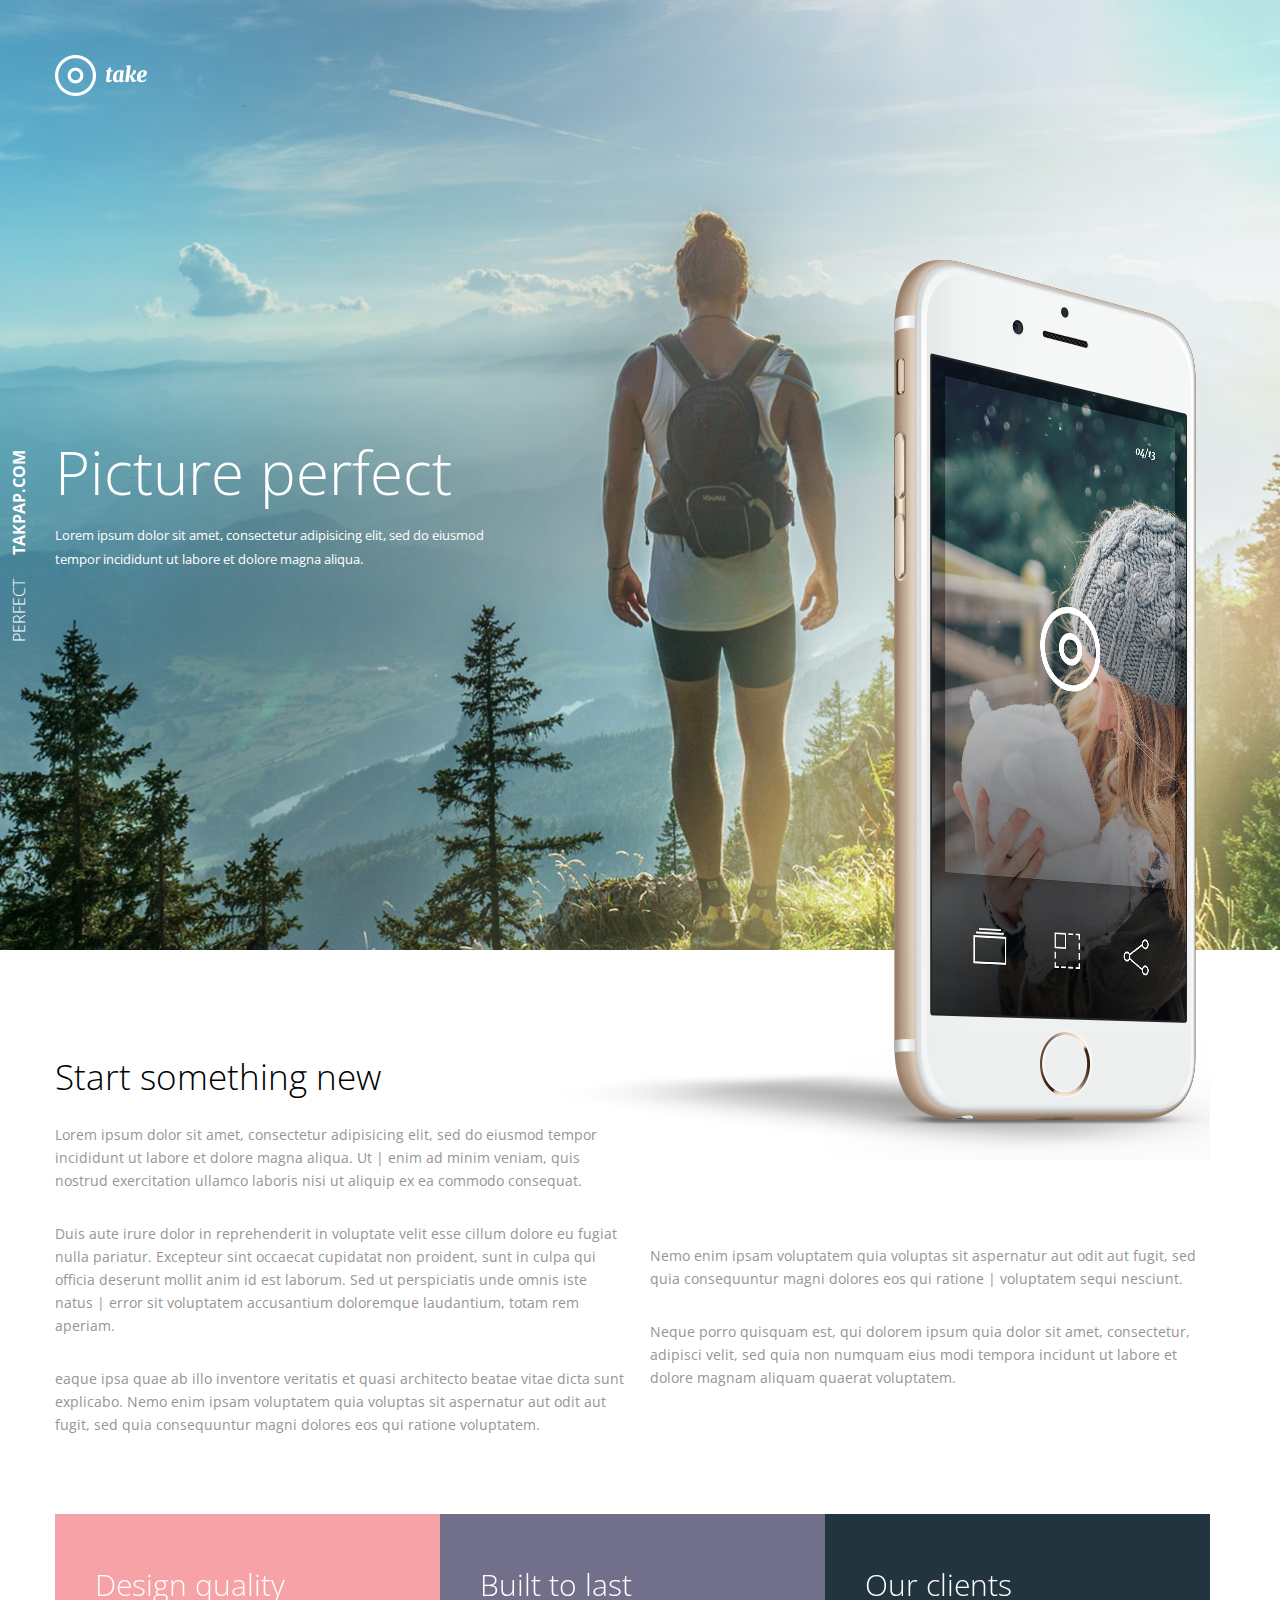
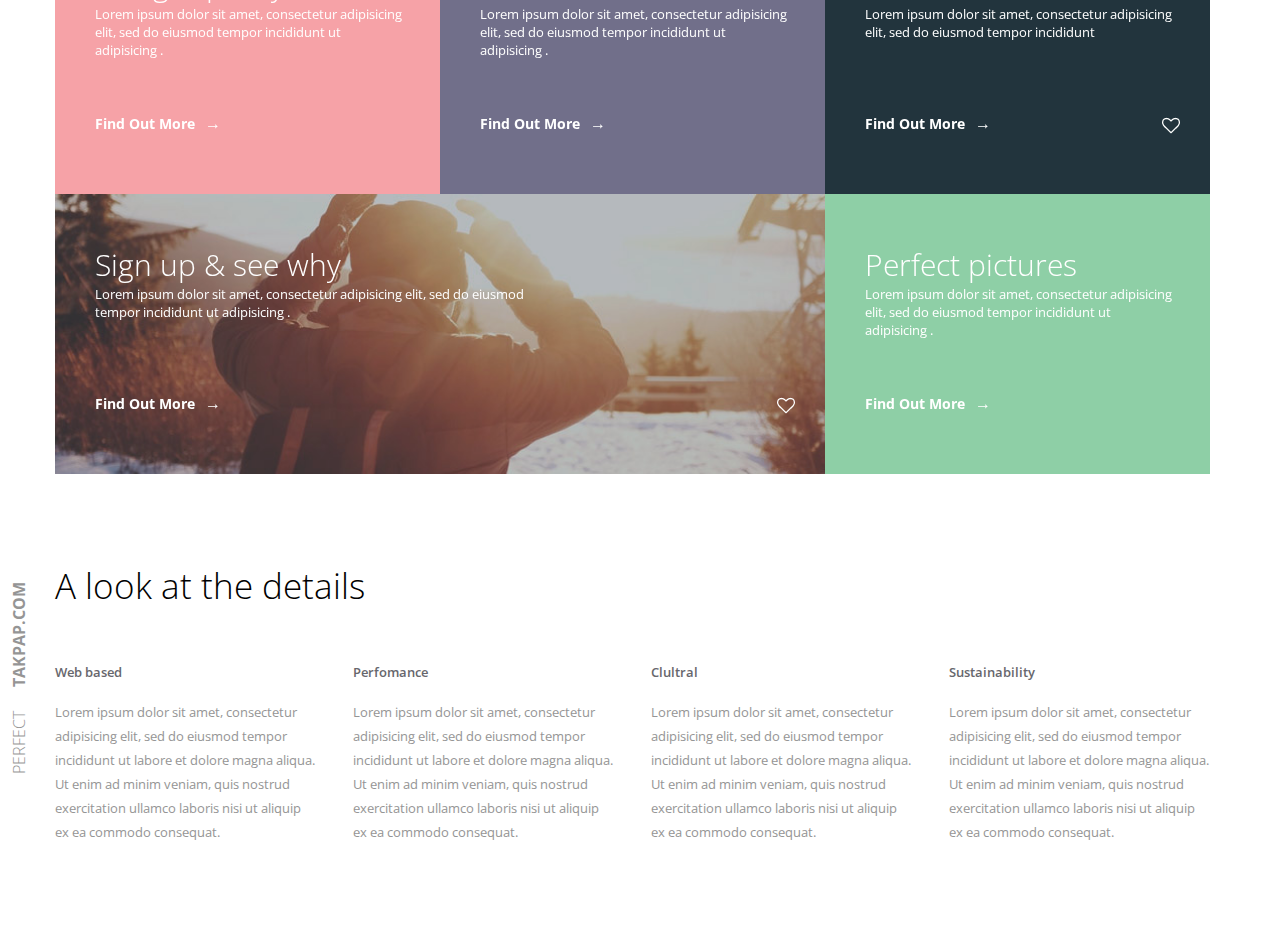
<file: index.html>
<!DOCTYPE html>
<html class="page-index" lang="en">
  <head>
    <meta charset="utf-8">
    <meta http-equiv="X-UA-Compatible" content="IE=edge">
    <meta name="viewport" content="width=device-width">
    <title>
    </title>
    <link rel="stylesheet" href="css/main.css?v=1505199512481">
    <link rel="stylesheet" href="https://fonts.googleapis.com/css?family=Open+Sans:300,400">
  </head>
  <body>
    <div class="header">
      <div class="perfect__site">
        <p class="perfect__desc">perfect <span>takpap.com</span></p>
      </div>
      <div class="row">
        <div class="logo"><a href="#"><img src="images/logo.png"></a></div>
        <div class="header__info">
          <p class="header__title">Picture perfect	</p><span class="header__desc">
             Lorem ipsum dolor sit amet, consectetur adipisicing elit, sed do eiusmod <br/> 
            tempor incididunt ut labore et dolore magna aliqua. </span>
        </div>
        <div class="header__iphone"></div>
      </div>
    </div>
    <div class="description"> 
      <div class="row"> 
        <div class="description__about">
          <div class="description__title">Start something new </div>
          <div class="description__text">
            <div class="col-md-6"> 
              <p>Lorem ipsum dolor sit amet, consectetur adipisicing elit, sed do eiusmod tempor incididunt ut labore et dolore magna aliqua. Ut  | enim ad minim veniam, quis nostrud exercitation ullamco laboris nisi ut aliquip ex ea commodo consequat.   	</p>
              <p>
                 Duis aute irure dolor in reprehenderit in voluptate velit esse cillum dolore eu fugiat nulla pariatur. Excepteur sint occaecat 
                cupidatat non proident, sunt in culpa qui officia deserunt mollit anim id est laborum. Sed ut perspiciatis unde omnis iste natus | error sit voluptatem accusantium doloremque laudantium, totam rem aperiam.
              </p>
              <p>
                 eaque ipsa quae ab illo inventore veritatis et quasi architecto beatae vitae dicta sunt explicabo. Nemo enim ipsam voluptatem 
                quia voluptas sit aspernatur aut odit aut fugit, sed quia consequuntur magni dolores eos qui ratione voluptatem.
              </p>
            </div>
            <div class="col-md-6 collumn"> 
              <p>
                 Nemo enim ipsam voluptatem quia voluptas sit aspernatur aut odit aut fugit, sed quia consequuntur magni dolores eos qui ratione | voluptatem sequi nesciunt. </p>
              <p>
                 Neque porro quisquam est, qui dolorem ipsum quia dolor sit amet, consectetur, adipisci velit, sed quia non numquam eius modi 
                tempora incidunt ut labore et dolore magnam aliquam quaerat voluptatem.
              </p>
            </div>
          </div>
        </div>
        <div class="description__gallery">
          <div class="description__design">
            <div class="gallery__title">Design quality</div>
            <p class="gallery__description">
               Lorem ipsum dolor sit amet, consectetur adipisicing elit, sed do eiusmod tempor incididunt ut adipisicing .<a class="gallery__more" href="#">Find Out More <i class="description__arow"> → </i> 	</a></p>
          </div>
          <div class="description__build">	
            <div class="gallery__title">Built to last</div>
            <p class="gallery__description">
               Lorem ipsum dolor sit amet, consectetur adipisicing elit, sed do eiusmod tempor incididunt ut adipisicing .<a class="gallery__more" href="#">Find Out More  <i class="description__arow"> → </i> 	</a></p>
          </div>
          <div class="description__clients">	
            <div class="gallery__title">Our clients </div>
            <p class="gallery__description">
               Lorem ipsum dolor sit amet, consectetur adipisicing elit, sed do eiusmod tempor incididunt <a class="gallery__more" href="#">Find Out More  <i class="description__arow"> → </i> 	</a><i class="description__heart"> </i>	</p>
          </div>
          <div class="description__sign">	
            <div class="gallery__title">Sign up & see why </div>
            <p class="gallery__description">
               Lorem ipsum dolor sit amet, consectetur adipisicing elit, sed do eiusmod tempor incididunt ut adipisicing .<a class="gallery__more" href="#">Find Out More  <i class="description__arow"> → </i> </a><i class="description__heart"> </i>	</p>
          </div>
          <div class="description__perfect"> 	
            <div class="gallery__title">Perfect pictures</div>
            <p class="gallery__description">
               Lorem ipsum dolor sit amet, consectetur adipisicing elit, sed do eiusmod tempor incididunt ut adipisicing .<a class="gallery__more" href="#">Find Out More  <i class="description__arow"> → </i> 	</a></p>
          </div>
        </div>
        <div class="description__details"> 
          <div class="description__title">A look at the details </div>
          <div class="description__row">
            <div class="description__detail"> 
              <p class="description__titl">Web based</p>
              <p class="description__text">
                 Lorem ipsum dolor sit amet, consectetur adipisicing elit, sed do eiusmod tempor incididunt ut labore et dolore magna aliqua. Ut 
                enim ad minim veniam, quis nostrud exercitation ullamco laboris nisi ut aliquip ex ea commodo consequat. 			
              </p>
            </div>
            <div class="description__detail"> 
              <p class="description__titl">Perfomance</p>
              <p class="description__text">
                		Lorem ipsum dolor sit amet, consectetur adipisicing elit, sed do eiusmod tempor incididunt ut labore et dolore magna aliqua. Ut 
                enim ad minim veniam, quis nostrud exercitation ullamco laboris nisi ut aliquip ex ea commodo consequat. 	
              </p>
            </div>
            <div class="description__detail"> 
              <p class="description__titl">Clultral</p>
              <p class="description__text">
                					 			Lorem ipsum dolor sit amet, consectetur adipisicing elit, sed do eiusmod tempor incididunt ut labore et dolore magna aliqua. Ut 
                enim ad minim veniam, quis nostrud exercitation ullamco laboris nisi ut aliquip ex ea commodo consequat. 						
              </p>
            </div>
            <div class="description__detail"> 
              <p class="description__titl">Sustainability</p>
              <p class="description__text">
                					 Lorem ipsum dolor sit amet, consectetur adipisicing elit, sed do eiusmod tempor incididunt ut labore et dolore magna aliqua. Ut 
                enim ad minim veniam, quis nostrud exercitation ullamco laboris nisi ut aliquip ex ea commodo consequat. 						
              </p>
            </div>
          </div>
        </div>
      </div>
      <div class="perfect__site">
        <p class="perfect__desc">perfect <span>takpap.com															</span></p>
      </div>
    </div>
    <script src="js/vendor.js?v=1505199512482"></script>
    <script src="js/main.js?v=1505199512482"></script>
  </body>
</html>
</file>
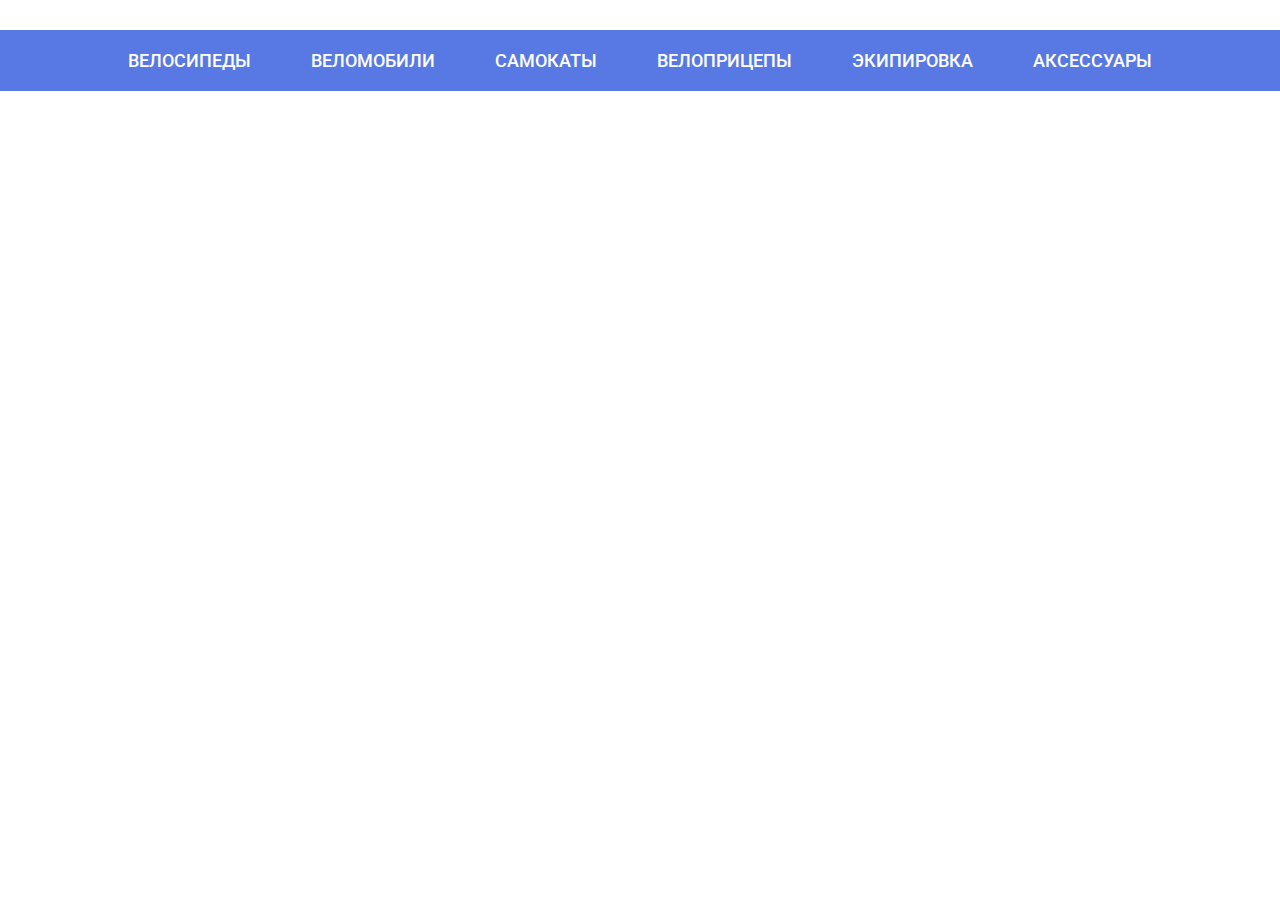
<file: dp/index.html>
<!DOCTYPE html>
<html class="page-index" lang="ru">
  <head>
    <meta charset="utf-8">
    <meta http-equiv="X-UA-Compatible" content="IE=edge">
    <meta name="viewport" content="width=device-width">
    <title>
    </title>
    <link href="https://fonts.googleapis.com/css?family=Roboto" rel="stylesheet">
    <link rel="stylesheet" href="css/style.css">
    <script src="https://ajax.googleapis.com/ajax/libs/jquery/3.2.1/jquery.min.js"></script>
    <script src="script.min.js"></script>



         
  </head>
  <body>
      <div class="menu__wrapper">
      <div class="menu__categories">
      <span class="menu__toglle"><a href="#menu" id="toggle"><span></span></a>
      <span>Категории товаров</span></span>
      </div>
        <ul class="menu__items">                     
          <li>
            <a href="#">велосипеды </a>
          </li>
             <div class="second__menu" id="second__menu">
                <div class="menu__category">
                  <p> Детские велосипеды </p>
              <ul>
                  <li><a href="#">Недорогие</a> </li>
                   <li><a href="#">Беговелы </a></li>
                   <li><a href="#">Трехколесные </a></li>
                   <li><a href="#">Двухколесные </a></li> 
                   <li><a href="#">Для мальчиков </a></li> 
                   <li><a href="#">Для девочек </a></li> 
              </ul>
                </div>
                <div class="menu__category">
                  <p> Подростковые велосипеды </p>
                  <ul>
                      <li><a href="#">Для мальчиков</a> </li>
                       <li><a href="#">Для девочек </a></li>
                  </ul>
                </div>   
                <div class="menu__category">
                  <p> Горные велосипеды </p>
                </div> 
                <div class="menu__category">
                  <p> Распродажа велосипедов </p>
                </div>                                                
            </div>
          <li><a href="#">веломобили</a></li>
          <li><a href="#">самокаты</a></li>
                       <div class="second__menu" id="second__menu2">
                <div class="menu__category">
                  <p> <a href="#"> Для мальчиков </a> </p>
                </div>
                <div class="menu__category">
                  <p> <a href="#"> Для девочек </a></p>
                </div>                                                  
            </div>
          <li><a href="#">велоприцепы</a></li>
          <li><a href="#">экипировка</a></li>
          <li><a href="#">аксессуары</a></li>          
        </ul>
      </div>

  </body>
  </html>
</file>
<file: css/main.css>
*{font-family:Open Sans,sans-serif!important;padding:0;margin:0}article,aside,details,figcaption,figure,footer,header,hgroup,main,nav,section,summary{display:block}audio,canvas,video{display:inline-block}audio:not([controls]){display:none;height:0}[hidden],template{display:none}html{font-family:sans-serif;-ms-text-size-adjust:100%;-webkit-text-size-adjust:100%}body{margin:0}a{background:transparent}a:focus{outline:thin dotted}a:active,a:hover{outline:0}h1{font-size:2em;margin:.67em 0}abbr[title]{border-bottom:1px dotted}b,strong{font-weight:700}dfn{font-style:italic}hr{-moz-box-sizing:content-box;-webkit-box-sizing:content-box;box-sizing:content-box;height:0}mark{background:#ff0;color:#000}code,kbd,pre,samp{font-family:monospace,serif;font-size:1em}pre{white-space:pre-wrap}q{quotes:"\201C" "\201D" "\2018" "\2019"}small{font-size:80%}sub,sup{font-size:75%;line-height:0;position:relative;vertical-align:baseline}sup{top:-.5em}sub{bottom:-.25em}img{border:0}svg:not(:root){overflow:hidden}figure{margin:0}fieldset{border:1px solid silver;margin:0 2px;padding:.35em .625em .75em}legend{border:0;padding:0}button,input,select,textarea{font-family:inherit;font-size:100%;margin:0}button,input{line-height:normal}button,select{text-transform:none}button,html input[type=button],input[type=reset],input[type=submit]{-webkit-appearance:button;cursor:pointer}button[disabled],html input[disabled]{cursor:default}input[type=checkbox],input[type=radio]{-webkit-box-sizing:border-box;-moz-box-sizing:border-box;box-sizing:border-box;padding:0}input[type=search]{-webkit-appearance:textfield;-moz-box-sizing:content-box;-webkit-box-sizing:content-box;box-sizing:content-box}input[type=search]::-webkit-search-cancel-button,input[type=search]::-webkit-search-decoration{-webkit-appearance:none}button::-moz-focus-inner,input::-moz-focus-inner{border:0;padding:0}textarea{overflow:auto;vertical-align:top}table{border-collapse:collapse;border-spacing:0}*,:after,:before{-webkit-box-sizing:inherit;-moz-box-sizing:inherit;box-sizing:inherit}html{-webkit-box-sizing:border-box;-moz-box-sizing:border-box;box-sizing:border-box}.perfect__site1{display:none}.row{width:1170px;display:block;margin:0 auto;position:relative}.col-md-6{width:570px;display:inline-block}.header{background:url(../images/bg.jpg) no-repeat;-moz-background-size:cover;background-size:cover;background-position:50%;height:950px;position:relative}.logo{padding-top:55px}.header__title{color:#fff;font-size:60px;font-weight:lighter;margin-top:330px}.header__desc{color:#fff;font-size:13px;display:block;margin-top:10px;line-height:24px}.header__iphone{background:url(../images/iPhone.png) no-repeat;width:650px;height:900px;position:absolute;right:15px;top:260px}.header .perfect__site{position:absolute;-webkit-transform:rotate(-90deg);-moz-transform:rotate(-90deg);-ms-transform:rotate(-90deg);-o-transform:rotate(-90deg);transform:rotate(-90deg);top:535px;text-transform:uppercase;color:#fff;font-weight:lighter}.header .perfect__site span{font-weight:700;padding-left:20px}.description{position:relative}.description__title{font-size:35px;line-height:24px;font-weight:lighter}.description__about{padding-top:115px}.col-md-6 p{margin-top:30px;font-size:14px;color:#959595;line-height:23px}.col-md-6 p:first-child{margin-top:34px}.col-md-6.collumn{margin-left:22px;position:relative;top:-47px}.description__gallery>div{display:inline-block;height:280px;vertical-align:top;padding:50px 40px;position:relative;opacity:.9;-webkit-transform:perspective(1px) translateZ(0);-moz-transform:perspective(1px) translateZ(0);transform:perspective(1px) translateZ(0);-webkit-box-shadow:0 0 1px transparent;-moz-box-shadow:0 0 1px transparent;box-shadow:0 0 1px transparent}.description__gallery>div:hover,.description__gallery>div:hover:before{opacity:1}.description__gallery>div:before{content:" ";position:absolute;border:4px solid #fff;top:4px;left:4px;right:4px;bottom:4px;opacity:0;-webkit-transition-duration:.3s;-moz-transition-duration:.3s;-o-transition-duration:.3s;transition-duration:.3s;-webkit-transition-property:opacity;-o-transition-property:opacity;-moz-transition-property:opacity;transition-property:opacity}.description__design{background-color:#f5989d}.description__build{background-color:#615f7d}.description__clients{background-color:#091e28}.description__perfect{background-color:#82ca9c}.description__build,.description__clients,.description__design{width:385px}.description__sign{width:770px;background:url(../images/sign.jpg) no-repeat;-moz-background-size:cover;background-size:cover}.description__perfect{width:385px}.description__gallery{margin-top:77px;font-size:0;margin-bottom:100px}.gallery__title{font-size:30px;font-weight:lighter;color:#fff}.gallery__description{font-size:13px;color:#fff;width:310px}.description__sign .gallery__description{width:450px}.gallery__more{display:block;position:absolute;bottom:60px;color:#fff;text-decoration:none;font-size:14px;font-weight:700}.gallery__more:hover i{-webkit-transform:translateX(4px);-moz-transform:translateX(4px);-ms-transform:translateX(4px);-o-transform:translateX(4px);transform:translateX(4px);display:inline-block}.description__arow{font-size:16px;position:relative;margin-left:6px;-webkit-transform:translateZ(0);-moz-transform:translateZ(0);transform:translateZ(0);-webkit-transition-duration:.1s;-moz-transition-duration:.1s;-o-transition-duration:.1s;transition-duration:.1s;-webkit-transition-property:transform;-webkit-transition-property:-webkit-transform;transition-property:-webkit-transform;-o-transition-property:-o-transform;-moz-transition-property:transform,-moz-transform;transition-property:transform;transition-property:transform,-webkit-transform,-moz-transform,-o-transform;-webkit-transition-timing-function:ease-out;-moz-transition-timing-function:ease-out;-o-transition-timing-function:ease-out;transition-timing-function:ease-out}.description__heart{background-image:url(../images/fa-heart-o.png);width:18px;height:17px;position:absolute;right:30px;bottom:60px;cursor:pointer;-webkit-transform:perspective(1px) translateZ(0);-moz-transform:perspective(1px) translateZ(0);transform:perspective(1px) translateZ(0);-webkit-box-shadow:0 0 1px transparent;-moz-box-shadow:0 0 1px transparent;box-shadow:0 0 1px transparent;-webkit-transition-duration:.3s;-moz-transition-duration:.3s;-o-transition-duration:.3s;transition-duration:.3s}.description__heart:hover{-webkit-transform:scale(1.3) translateZ(0);-moz-transform:scale(1.3) translateZ(0);transform:scale(1.3) translateZ(0)}.description__row{margin-top:65px;margin-bottom:100px}.description__detail{display:inline-block;width:260px;margin-right:34px}.description__detail:last-child{margin:0}.description__titl{font-weight:600;font-size:13px;margin-bottom:19px;color:#67676d}.description__text{color:#959595;font-size:13px;line-height:24px}.description .perfect__site{position:absolute;-webkit-transform:rotate(-90deg);-moz-transform:rotate(-90deg);-ms-transform:rotate(-90deg);-o-transform:rotate(-90deg);transform:rotate(-90deg);bottom:155px;text-transform:uppercase;color:#959595;font-weight:lighter}.description .perfect__site span{font-weight:700;padding-left:20px}@media (max-width:1386px){.perfect__site{left:-6%}}@media (max-width:1250px){.perfect__site{display:none}}@media (max-width:1180px){.row{width:960px}.description__sign{width:639px}.description__build,.description__clients,.description__design,.description__perfect{width:319px}.gallery__description{width:250px}.col-md-6.collumn{top:-135px}.col-md-6{width:455px}.description__detail{width:210px}}@media (max-width:960px){.row{width:auto}.header__info{position:relative;z-index:9;background:rgba(0,0,0,.4);text-align:center}.logo{padding-left:30px}.header__iphone{display:none}.description__about{padding-top:50px}.col-md-6{width:auto;display:block}.col-md-6.collumn{top:0;margin-left:0}.description__text{padding:0 30px}.description__gallery{text-align:center}.description__build,.description__clients,.description__design,.description__perfect{width:299px}.description__sign{width:600px}.description__row{text-align:center}.description__detail{margin-bottom:30px}.gallery__more{left:55px}}@media (max-width:900px){.description__gallery{display:-webkit-box;display:-webkit-flex;display:-moz-box;display:-ms-flexbox;display:flex;-webkit-flex-wrap:wrap;-ms-flex-wrap:wrap;flex-wrap:wrap;-webkit-box-align:center;-webkit-align-items:center;-moz-box-align:center;-ms-flex-align:center;align-items:center;-webkit-box-pack:center;-webkit-justify-content:center;-moz-box-pack:center;-ms-flex-pack:center;justify-content:center}.description__sign{-webkit-box-ordinal-group:6;-webkit-order:5;-moz-box-ordinal-group:6;-ms-flex-order:5;order:5;display:-webkit-box!important;display:-webkit-flex!important;display:-moz-box!important;display:-ms-flexbox!important;display:flex!important;width:598px}}@media (max-width:600px){body{min-width:320px}.description__build,.description__clients,.description__design,.description__perfect,.description__sign,.gallery__description{width:auto}.description__sign .gallery__description{width:auto;text-align:right}.description__heart,.gallery__more{bottom:20px}}
/*# sourceMappingURL=main.css.map */
</file>
<file: dp/css/style.css>
body {
    margin: 0;
    padding: 0;
    font-family: 'Roboto', sans-serif;
}
ul.menu__items {
    display: table;
    margin: 0 auto;
}
ul.menu__items>li {
    display: inline-block;
    vertical-align: top;
    position: relative;
    transition-duration: .3s;
    transition-property: color, background-color;

}
a {
    text-decoration: none;
    color: black;
}

ul {
    list-style-type: none;
    margin: 0;
    padding: 0;
}
.second__menu {
	visibility: hidden;
    padding: 0 14px;
    border: 1px solid #5879e4;
    border-top: none;
    opacity: 0.1;
    transition: opacity .5s ease-in-out;
        position: absolute;
    background-color: #e1e1e1;
    color: black;
}
ul.menu__items>li:hover + .second__menu {
    opacity: 1;
}
ul.menu__items>li>a {
    font-size: 18px;
    text-transform: uppercase;
    padding: 20px 30px;
    color: white;
    font-weight: 500;
    position: relative;
    display: block;
}
ul.menu__items>li:hover, li.your_color_class {
    background: rgba(255, 255, 255, 0.2);
}

ul.menu__items>li:hover::before, li.your_color_class::before {
    content: "";
    display: block;
    border:12px solid rgba(0,0,0,0);
    border-bottom-color: #e1e1e1;
    position: absolute;
    bottom: 0;
    left: 50%;
    margin-left: -12px;

}
.menu__wrapper {
        margin-top: 30px;
        background-color: #5879e4;
}
.menu__category {
    display: inline-block;
    width: 26%;
    vertical-align: top;
    font-size: 14px;
    font-weight: bold;
    transform: perspective(1px) translateZ(0);
    box-shadow: 0 0 1px transparent;
    overflow: hidden;
    transition-duration: 0.3s;
    transition-property: color, background-color;
}

ul.menu__items>li:hover + .second__menu, .second__menu:hover {
	display: block;
    width: 1040px;
    opacity: 1;
    visibility: visible;
}

.menu__category:last-child {
    width: 20%;
}
.menu__category p::after {
    content: "";
    display: block;
    border: .1px solid #b5b4b4;
    width: 190px;
}
.menu__category li {
    display: inline-block;
    font-weight: normal;
    font-size: 12px;
    color: #555555;
    padding-bottom: 15px;
}
.menu__category li:not(:last-child)::after {
    content: "";
    width: 3px;
    height: 3px;
    display: inline-block;
    border-radius: 15px;
    background: #5879e4;
    position: relative;
    top: -2px;
    margin: 0 5px;
}
.menu__category a{
	transform: perspective(1px) translateZ(0);
    box-shadow: 0 0 1px transparent;
    position: relative;
    overflow: hidden;
}
.menu__category ul a::before{
	content: "";
    position: absolute;
    z-index: 0;
    left: 0;
    right: 0;
    bottom: 0;
    height: 4px;
    transform: translateY(4px);
    transition-property: transform;
    transition-duration: 1.3s;
    transition-timing-function: ease-out;
}
.menu__category ul a:hover:before, .menu__category ul a:focus:before, .menu__category ul a:active:before {
    -webkit-transform: translateY(0);
    transform: translateY(0);
    z-index: 1;
    border-bottom: 1px dotted #2098D1;
}
.menu__categories{
	display: none;
}
@media (max-width: 1090px){
    ul.menu__items>li>a{
        padding: 20px;
        font-size:12px;
    }
    ul.menu__items>li:hover + .second__menu, .second__menu:hover{
           width: 691px;
    }
    .menu__category{
        width: 48%;
    }
    .menu__category:last-child{
    	width: 48%;
    }
}
@media(max-width: 768px){
	#toggle {
    display: inline-block;
    width: 20px;
    height: 0;
    margin: 0px auto 8px;
    padding-right: 5px;
}
#toggle span, #toggle span:after, #toggle span:before {
    width: 100%;
    height: 3px;
    background-color: #fff;
    transition: all 0.3s;
    backface-visibility: hidden;
    border-radius: 2px;
}
#toggle span {
    position: relative;
    display: block;
}


#toggle span:after, #toggle span:before {
    content: "";
    position: absolute;
    left: 0;
    top: -7px;
   }
#toggle span:after {
    top: 7px;
}

ul.menu__items>li{
	display:block;
	    border-bottom: 1px solid #aaa;
    margin: 0 13px;
}
ul.menu__items>li:last-child {
    border: none;
}
.menu__wrapper{
	background-color: white;
	    border: 1px solid #5879e4;
}	
ul.menu__items{
	width: 100%;
	display: none;   
}
.menu__categories{
	display: block;
	font-size: 18px;
    padding: 20px 20px 20px 30px;
    color: white;
    background-color: #5879e4;
}
ul.menu__items>li>a{
	color: black;
	font-weight: bold;
}
.menu__categories span{
	text-transform: uppercase;
}
ul.menu__items>li:hover::before, li.your_color_class::before{
	content: none;
}
.menu__wrapper{
	margin-top: 0;
}
ul.menu__items>li>a{
	padding: 20px 0px;
}
.menu__items{
	visibility: none;
}
span.menu__toglle {
    cursor: pointer;
}
ul.menu__items>li:hover > a, ul.menu__items>li:active > a, .active > a {
    color: #5879e4 !important; 
}
.second__menu{
	visibility: visible;
    position: relative;
    opacity: 1;
    border: none;
    top: -2px;
    width: auto !important;
    display: none;
}
.menu__category,.menu__category:last-child {
    width: 95%;
}
.menu__category p::after{
	width: auto;
}
.active__mobile a::before {
    content: "";
    display: inline-block;
    width: 10px;
    height: 1px;
    background: #5879e4;
    position: absolute;
    right: 10px;
    top: 26px;
    transform: rotate(45deg);
}
.active__mobile a::after  {
    content: "";
    display: inline-block;
    width: 10px;
    height: 1px;
    background: #5879e4;
    position: absolute;
    right: 3px;
    top: 26px;
    transform: rotate(-45deg);
}
ul.menu__items>li:hover + .second__menu, .second__menu:hover{
display: none;
}

.show{
	display: block !important;
}
.hide{
	display: none !important;
}
ul.menu__items>li>a:active{
	color: #123;
}
}
</file>
